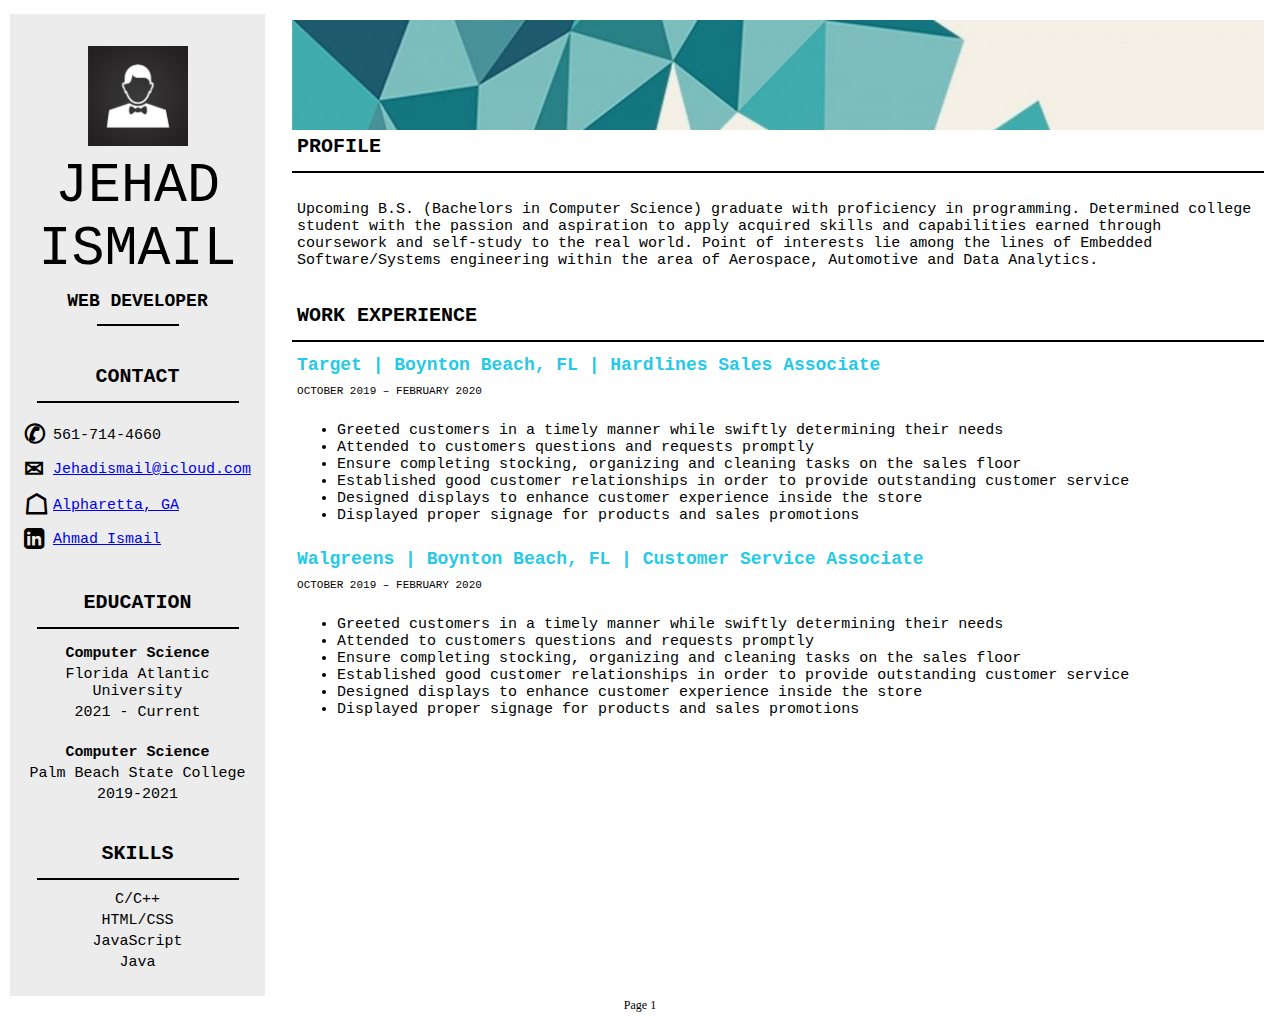
<file: Projects/Project 1/index.html>
<!DOCTYPE html>
<html lang="en">
<head>
    <meta charset="UTF-8">
    <meta http-equiv="X-UA-Compatible" content="IE=edge">
    <meta name="viewport" content="width=device-width, initial-scale=1.0">
    <title>Resume</title>
    <link rel="stylesheet" href="resume.css">
    <link rel="stylesheet" href="https://cdnjs.cloudflare.com/ajax/libs/font-awesome/4.7.0/css/font-awesome.min.css">
</head>

<body>
    <table width="100%" height="100%" align="left">
        <tr>
            <!-- left pane -->
            <td height="100%" width="250px" style="background-color:#ececec" align="center" valign="top">
                <div>
                    <div><p></p></div>
                    <img src="profile.jpg" alt="Profile Pic" width="100" height="100">
                    <div class="name">JEHAD ISMAIL</div>
                    <div class="jobtitle">WEB DEVELOPER</div>
                    <hr color="black" width="80px">
                </div>
                <p>
                
                <div>
                    <div class="leftSectionHeader">CONTACT</div>
                    <hr color="black" width="200px">
                    <div class="content">
                        <table>
                            <tr>
                                <td><strong><span style="font-size:26px">&#9990;</span></strong></td>
                                <td>561-714-4660</td>
                            </tr>
                            <tr>
                                <td><strong><span style="font-size:24px">&#9993;</span></strong></td>
                                <td class="color"><a href = "mailto: Jehadismail@icloud.com">Jehadismail@icloud.com</a></td>
                            </tr>
                            <tr>
                                <td><strong><span style="font-size:28px">&#9750;</span></strong></td>
                                <td><a href="https://www.google.com/maps/place/Alpharetta,+GA/@34.0737575,-84.2802031,12z/data=!3m1!4b1!4m5!3m4!1s0x88f5749f68c5f537:0xc112d56128654c4e!8m2!3d34.0753762!4d-84.2940899">Alpharetta, GA</a></td>
                            </tr>
                            <tr>
                                <td><i class="fa fa-linkedin-square" style="font-size:24px"></i></td>
                                <td><a href="https://www.linkedin.com/">Ahmad Ismail</a></td>                                
                            </tr>
                        </table>
                    </div>
                </div>
                <p>

                <div>
                    <div class="leftSectionHeader">EDUCATION</div>
                    <hr color="black" width="200px">
                    <div class="content">
                        <table>
                            <tr><td align="center" style="font-weight: bold;">Computer Science</td></tr>
                            <tr><td align="center">Florida Atlantic University</td></tr>
                            <tr><td align="center">2021 - Current </td></tr>
                            <tr><td><p></td></tr>
                            <tr><td align="center" style="font-weight: bold;">Computer Science</td></tr>
                            <tr><td align="center">Palm Beach State College</td></tr>
                            <tr><td align="center">2019-2021</td></tr>
                        </table>
                    </div>
                </div>
                <p>

                <div>
                    <div class="leftSectionHeader">SKILLS</div>
                    <hr color="black" width="200px">
                        <table class="content">
                                <tr><td align="center">C/C++</td></tr>
                                <tr><td align="center">HTML/CSS</td></tr>
                                <tr><td align="center">JavaScript</td></tr>
                                <tr><td align="center">Java</td></tr>
                        </table>
                    </div>
                </div>
                <p>
            </td>

            <td width="15px"></td>

            <!-- right pane -->
            <td valign="top">
                <div>
                    <div style="background-image: url('resume_bg.jpg'); background-size: 100%; height: 100px;"></div>
                    <div class="leftSectionHeader">PROFILE</div>
                    <hr color="black">
                    <div class="content">
                        <p>Upcoming B.S. (Bachelors in Computer Science) graduate with proficiency in programming. Determined 
                        college student with the passion and aspiration to apply acquired skills and capabilities earned through 
                        coursework and self-study to the real world. Point of interests lie among the lines of Embedded 
                        Software/Systems engineering within the area of Aerospace, Automotive and Data Analytics.
                        </div>
                </div>

                <div>
                    <div class="leftSectionHeader">WORK EXPERIENCE</div>
                    <hr color="black">
                    <div class="employer">Target | Boynton Beach, FL | Hardlines Sales Associate</div>
                    <div class="workPerioid">OCTOBER 2019 – FEBRUARY 2020</div>
                    <div class="content">
                        <ul>
                            <li>Greeted customers in a timely manner while swiftly determining their needs</li>
                            <li>Attended to customers questions and requests promptly</li>
                            <li>Ensure completing stocking, organizing and cleaning tasks on the sales floor</li>
                            <li>Established good customer relationships in order to provide outstanding customer service</li>
                            <li>Designed displays to enhance customer experience inside the store</li>
                            <li>Displayed proper signage for products and sales promotions</li>
                        </ul>
                    </div>

                    <div class="employer">Walgreens | Boynton Beach, FL | Customer Service Associate</div>
                    <div class="workPerioid">OCTOBER 2019 – FEBRUARY 2020</div>
                    <div class="content">
                        <ul>
                            <li>Greeted customers in a timely manner while swiftly determining their needs</li>
                            <li>Attended to customers questions and requests promptly</li>
                            <li>Ensure completing stocking, organizing and cleaning tasks on the sales floor</li>
                            <li>Established good customer relationships in order to provide outstanding customer service</li>
                            <li>Designed displays to enhance customer experience inside the store</li>
                            <li>Displayed proper signage for products and sales promotions</li>
                        </ul>
                    </div>
                </div>

                
            </td>
        </tr>
        
    </table>
    <!-- HTML5 Footer -->
        <footer >
            <p style="text-align: center;">Page 1</p>
        </footer>

</body>
</html>
</file>
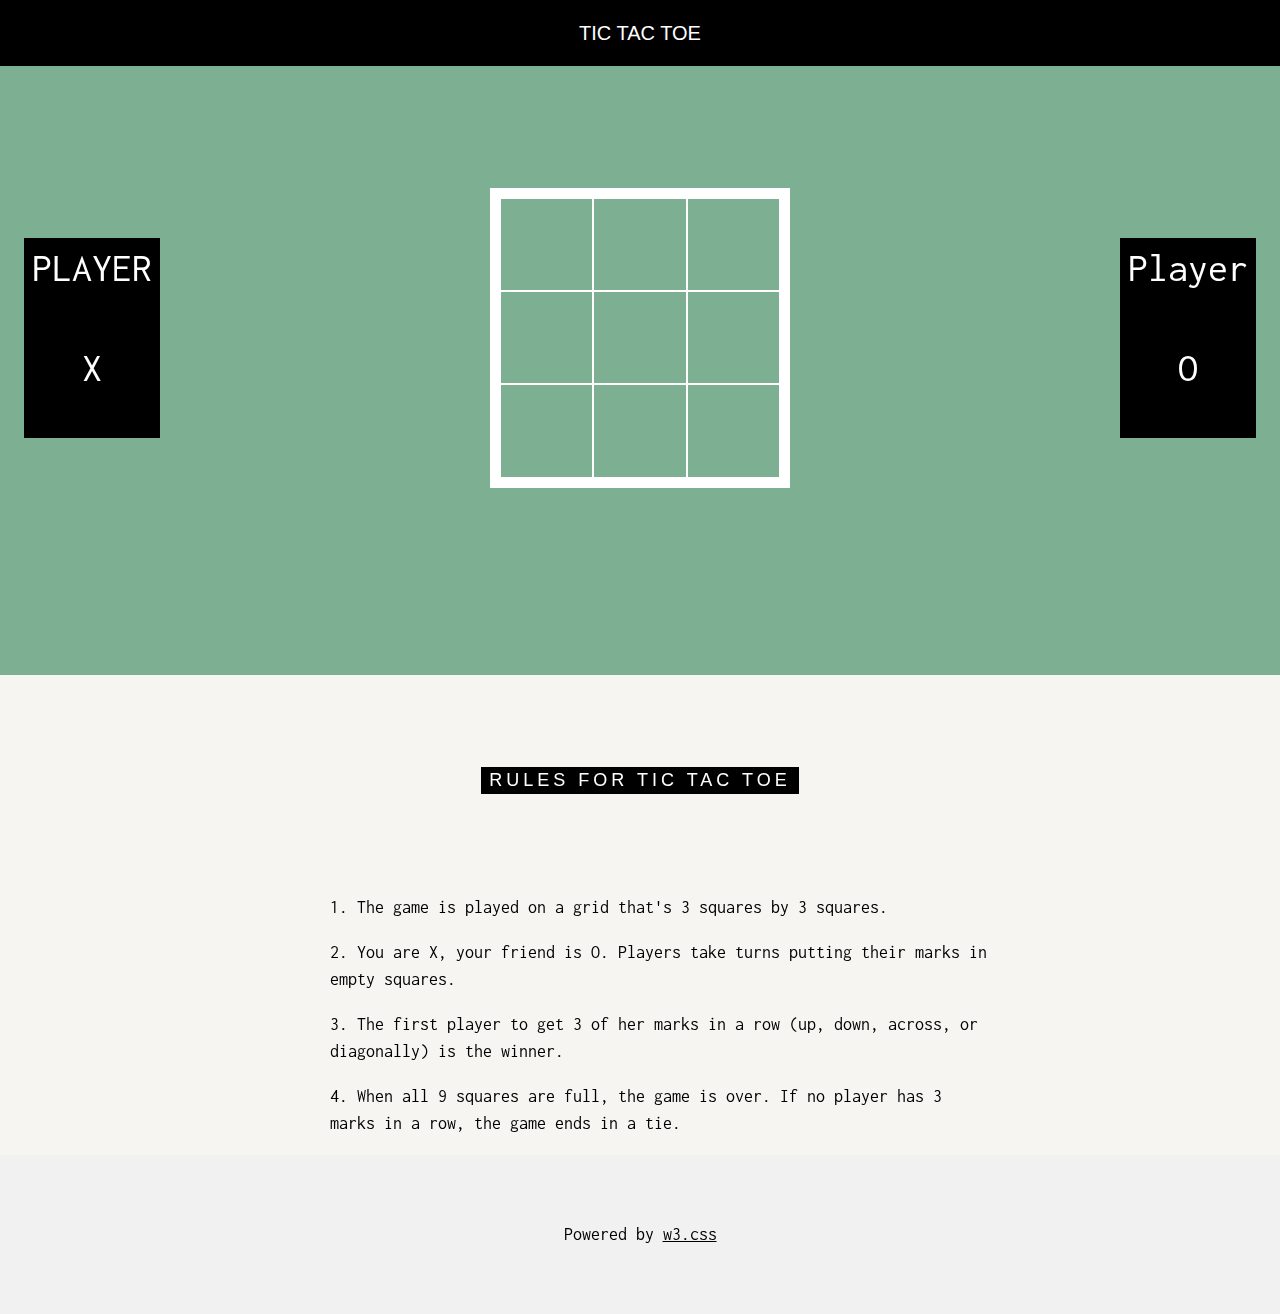
<file: Projects/Project 4/index.html>
<!DOCTYPE html>
<html>
<head>
<title>TIC-TAC-TOE</title>
<meta charset="UTF-8">
<meta name="viewport" content="width=device-width, initial-scale=1">
<script src="https://ajax.googleapis.com/ajax/libs/jquery/3.6.0/jquery.min.js"></script>
<script src="js/tictactoe.js"></script>
<link rel="stylesheet" href="https://www.w3schools.com/w3css/4/w3.css">
<link rel="stylesheet" href="https://fonts.googleapis.com/css?family=Inconsolata">
<link href="css/tictactoe.css" rel="stylesheet"/>

</head>
<body>
<!-- Links (sit on top) -->
<div class="w3-top">
  <div class="w3-row w3-padding w3-black" >
     <h4 class="w3-center">TIC TAC TOE</h4>
   </div>
</div>

<!-- Header with image -->
<header class="bgimg w3-display-container w3-grayscale-min" id="home">
  <div class="w3-display-left w3-center w3-padding-large">
    <span class="w3-tag" id="x">PLAYER<p>X</p></span>
  </div>

  <div class="w3-display-right w3-center w3-padding-large">
    <span class="w3-tag" id="o">Player<p>O</p></span>
  </div>

  <div class="w3-display-middle w3-center" id="tictactoe"></div>  
  
  <div class="w3-display-middle">
    <button type="reset" id="btn">Play Again</button>
  </div>

</header>

<!-- Add a background color and large text to the whole page -->
<div class="w3-sand w3-grayscale w3-large">

<!-- rules Container -->
<div class="w3-container" id="rules">
  <div class="w3-content" style="max-width:700px">
    <h5 class="w3-center w3-padding-64"><p class="w3-tag w3-wide">RULES FOR TIC TAC TOE</p></h5>
    <ul>
        <p>1. The game is played on a grid that's 3 squares by 3 squares.</p>
        <p></p>
        <p>2. You are X, your friend is O. Players take turns putting their marks in empty squares.</p>  
        <p></p>
        <p>3. The first player to get 3 of her marks in a row (up, down, across, or diagonally) is the winner.<p>
        <p></p>
        <p>4. When all 9 squares are full, the game is over. If no player has 3 marks in a row, the game ends in a tie.</p>
    </ul>
  </div>
</div>

<!-- Footer -->
<footer class="w3-center w3-light-grey w3-padding-48 w3-large">
  <p>Powered by <a href="https://www.w3schools.com/w3css/default.asp" title="W3.CSS" target="_blank" class="w3-hover-text-green">w3.css</a></p>
</footer>
</body>
</html>
</file>
<file: Projects/Project 1/resume.css>
div {
            padding-top: 5px;
            padding-right: 5px;
            padding-bottom: 5px;
            padding-left: 5px;
            }
        .leftSectionHeader {
            font-weight: bold;
            font-size: 20px;
            font-family: Courier;
        }
        .content {
            font-size: 15px;
            font-family: Courier;
        }
        .workPerioid {
            font-size: 11px;
            font-family: Courier;
        }
        .employer {
            font-family: Courier;
            font-size: 18px;
            font-weight: bold;
            color: rgb(36, 202, 231);
        }
        .jobtitle {
            font-weight: bold;
            font-size: 18px;
            font-family: Courier
        }
        .name {
            font-family: Courier;
            font-size: 55px;
            font-weight: normal;
        }
        footer {
            font-size: 12px;
        }
</file>
<file: Projects/Project 4/css/tictactoe.css>
body, html {
  height: 100%;
  font-family: "Inconsolata", sans-serif;
  font-size: 40px;
}

.bgimg {
  background-position: center;
  background-size: cover;
  min-height: 75%;
  background-color: #58BC82
}

.menu {
  display: none;
}
</file>
